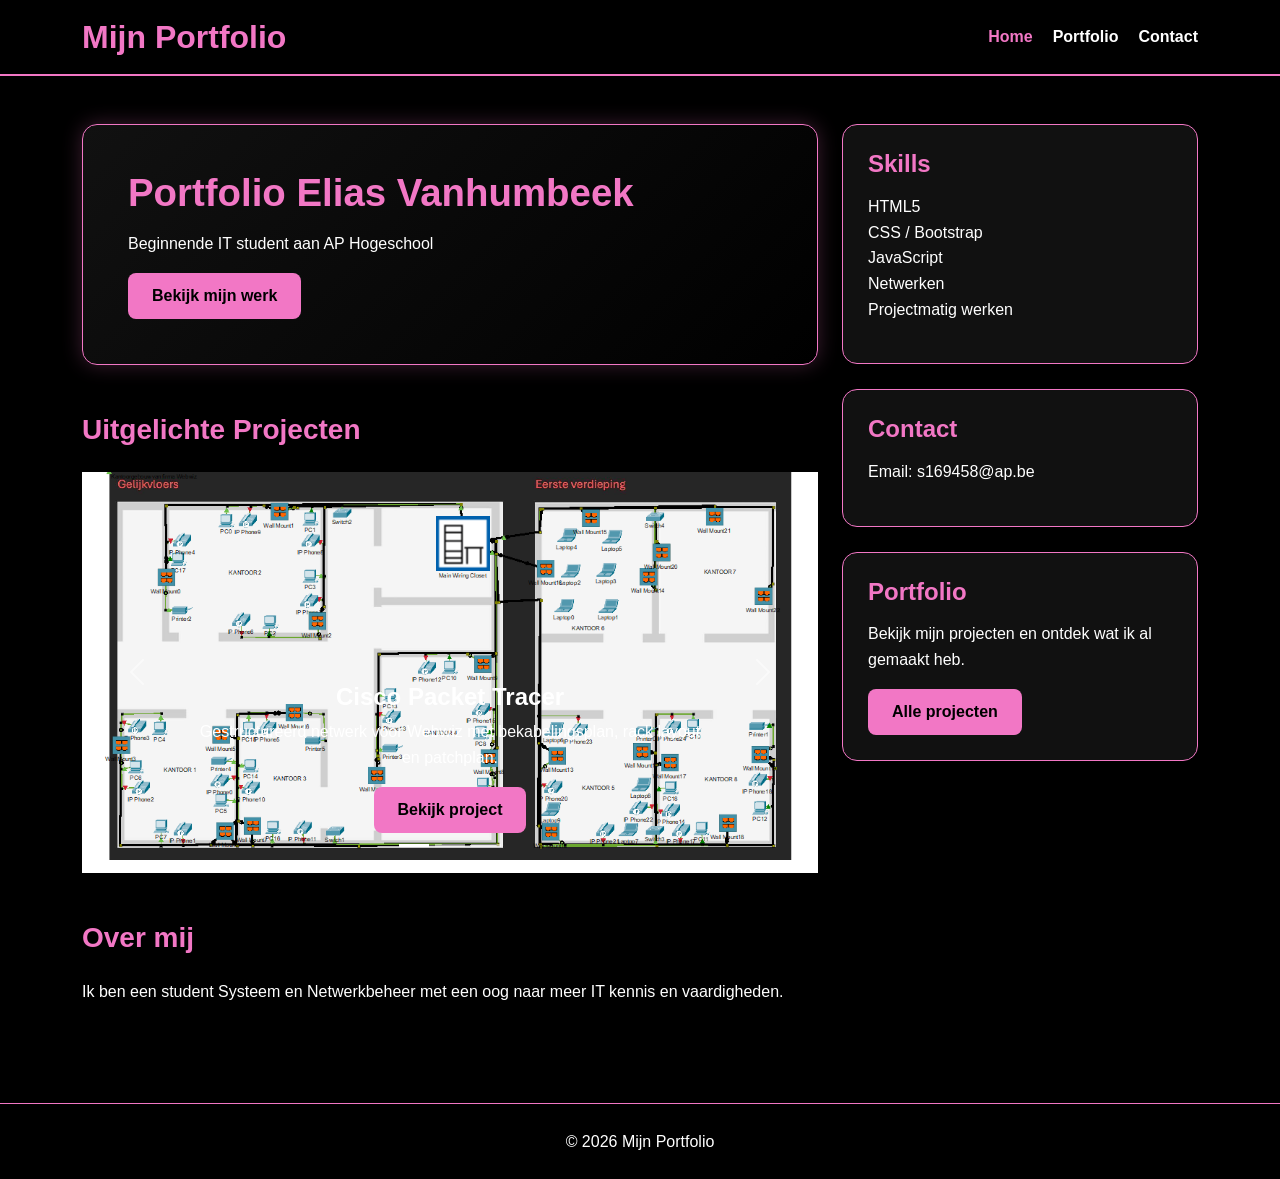
<file: index.html>
<!DOCTYPE html>
<html lang="nl">
<head>
    <meta charset="UTF-8">
    <meta name="viewport" content="width=device-width, initial-scale=1.0">
    <title>Home | Mijn Portfolio</title>

    <link href="https://cdn.jsdelivr.net/npm/bootstrap@5.3.2/dist/css/bootstrap.min.css" rel="stylesheet">
    <link rel="stylesheet" href="css/reset.css">
    <link rel="stylesheet" href="css/style.css">
</head>

<body>

<header class="header">
    <div class="container d-flex justify-content-between align-items-center">
        <a href="index.html" class="logo-link">
            <h1 class="logo">Mijn Portfolio</h1>
        </a>

        <nav>
            <a href="index.html" class="active">Home</a>
            <a href="portfolio.html">Portfolio</a>
            <a href="contact.html">Contact</a>
        </nav>
    </div>
</header>

<main class="container my-5">
    <div class="row g-4">

        <div class="col-lg-8">

            <section class="hero mb-5">
                <h2>Portfolio Elias Vanhumbeek</h2>
                <p>Beginnende IT student aan AP Hogeschool</p>
                <a href="portfolio.html" class="btn btn-pink">Bekijk mijn werk</a>
            </section>

            <section class="mb-5">
                <h3 class="section-title">Uitgelichte Projecten</h3>

                <div id="projectSlideshow" class="carousel slide" data-bs-ride="carousel" data-bs-interval="4000">

                    <div class="carousel-indicators">
                        <button type="button" data-bs-target="#projectSlideshow" data-bs-slide-to="0" class="active" aria-current="true" aria-label="Project 1"></button>
                        <button type="button" data-bs-target="#projectSlideshow" data-bs-slide-to="1" aria-label="Project 2"></button>
                        <button type="button" data-bs-target="#projectSlideshow" data-bs-slide-to="2" aria-label="Project 3"></button>
                    </div>

                    <div class="carousel-inner">

                        <div class="carousel-item active">
                            <a href="project1.html" class="slideshow-link">
                                <img src="assets/cisco.png" class="d-block w-100 slideshow-img" alt="Cisco Packet Tracer">
                            </a>

                            <div class="carousel-caption slideshow-caption">
                                <h4>Cisco Packet Tracer</h4>
                                <p>Gestructureerd netwerk voor Webwiz met bekabelingsplan, rack layout en patchplan.</p>
                                <a href="project1.html" class="btn btn-pink">Bekijk project</a>
                            </div>
                        </div>

                        <div class="carousel-item">
                            <a href="project2.html" class="slideshow-link">
                                <img src="assets/app.png" class="d-block w-100 slideshow-img" alt="App Creatie en Pitchen">
                            </a>

                            <div class="carousel-caption slideshow-caption">
                                <h4>App Creatie en Pitchen</h4>
                                <p>Een IT-oplossing bedenken, uitwerken en presenteren met doelgroep en verdienmodel.</p>
                                <a href="project2.html" class="btn btn-pink">Bekijk project</a>
                            </div>
                        </div>

                        <div class="carousel-item">
                            <a href="project3.html" class="slideshow-link">
                                <img src="assets/security.jpg" class="d-block w-100 slideshow-img" alt="Network Security Setup">
                            </a>

                            <div class="carousel-caption slideshow-caption">
                                <h4>Network Security Setup</h4>
                                <p>Firewall, VPN en beveiliging voor veilige toegang tot een netwerk.</p>
                                <a href="project3.html" class="btn btn-pink">Bekijk project</a>
                            </div>
                        </div>

                    </div>

                    <button class="carousel-control-prev" type="button" data-bs-target="#projectSlideshow" data-bs-slide="prev">
                        <span class="carousel-control-prev-icon" aria-hidden="true"></span>
                        <span class="visually-hidden">Vorige</span>
                    </button>

                    <button class="carousel-control-next" type="button" data-bs-target="#projectSlideshow" data-bs-slide="next">
                        <span class="carousel-control-next-icon" aria-hidden="true"></span>
                        <span class="visually-hidden">Volgende</span>
                    </button>

                </div>
            </section>

            <section class="mb-5">
                <h3 class="section-title">Over mij</h3>
                <p>
                    Ik ben een student Systeem en Netwerkbeheer met een oog naar meer IT kennis en vaardigheden.
                </p>
            </section>

        </div>

        <aside class="col-lg-4">
            <div class="sidebar-box">
                <h4>Skills</h4>
                <ul>
                    <li>HTML5</li>
                    <li>CSS / Bootstrap</li>
                    <li>JavaScript</li>
                    <li>Netwerken</li>
                    <li>Projectmatig werken</li>
                </ul>
            </div>

            <div class="sidebar-box">
                <h4>Contact</h4>
                <p>Email: s169458@ap.be</p>
            </div>

            <div class="sidebar-box">
                <h4>Portfolio</h4>
                <p>Bekijk mijn projecten en ontdek wat ik al gemaakt heb.</p>
                <a href="portfolio.html" class="btn btn-pink">Alle projecten</a>
            </div>
        </aside>

    </div>
</main>

<footer class="footer text-center">
    <p>© 2026 Mijn Portfolio</p>
</footer>

<script src="https://cdn.jsdelivr.net/npm/bootstrap@5.3.2/dist/js/bootstrap.bundle.min.js"></script>
<script src="js/script.js"></script>

</body>
</html>
</file>
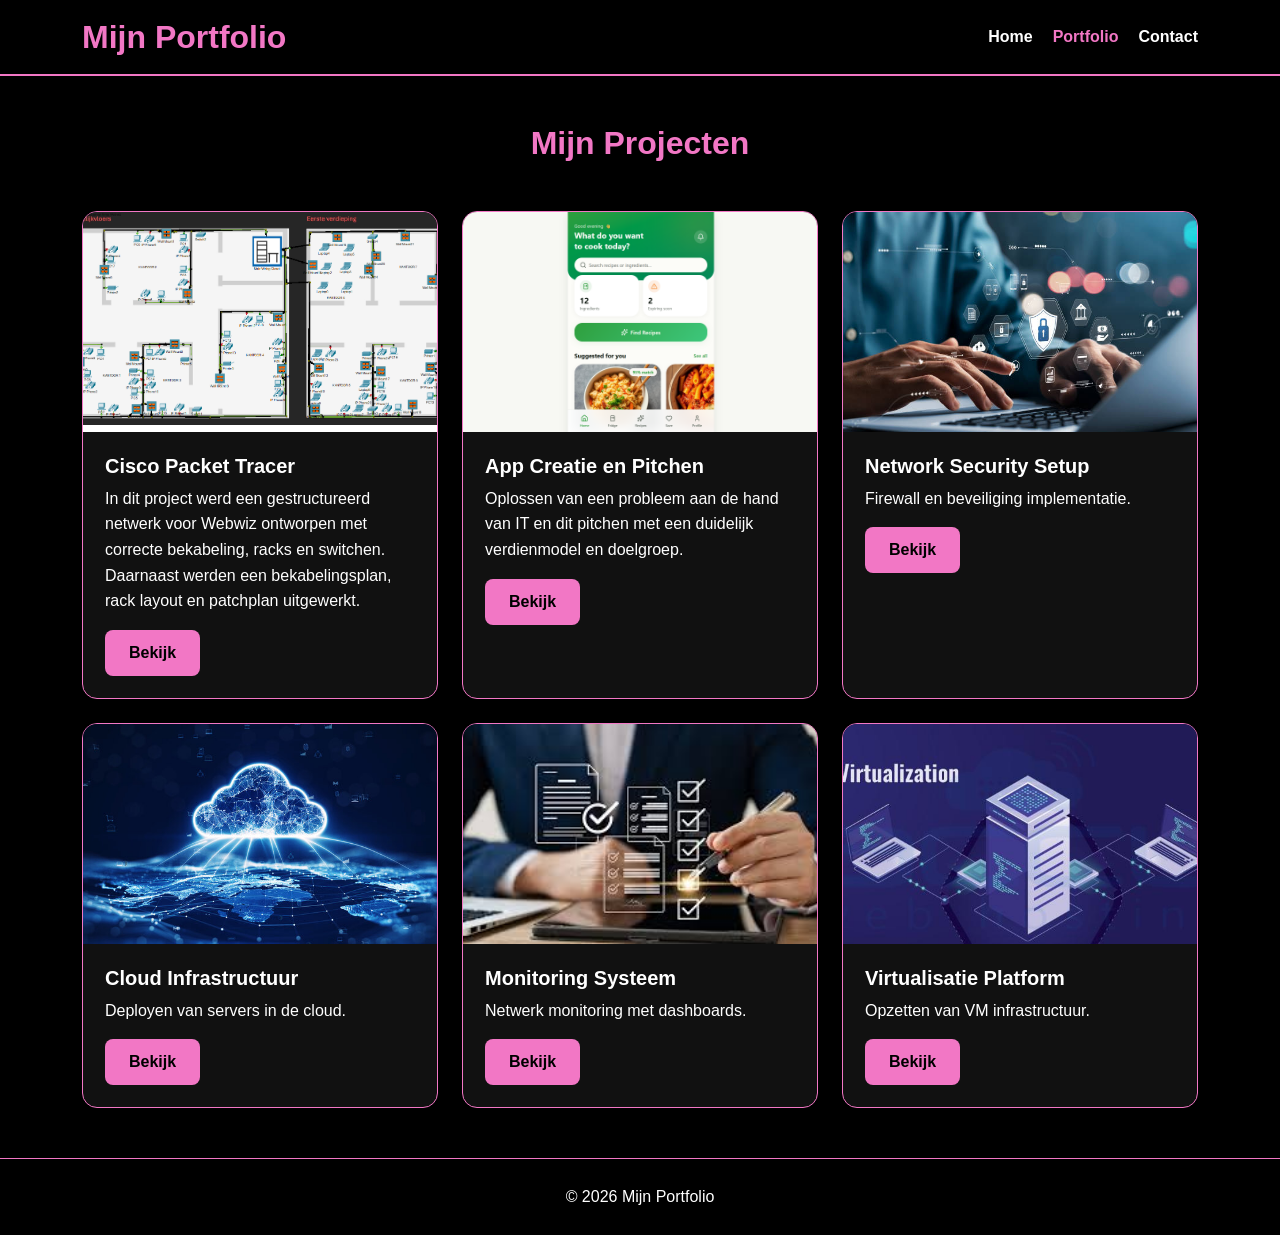
<file: portfolio.html>
<!DOCTYPE html>
<html lang="nl">
<head>
    <meta charset="UTF-8">
    <meta name="viewport" content="width=device-width, initial-scale=1.0">
    <title>Portfolio | Mijn Portfolio</title>

    <link href="https://cdn.jsdelivr.net/npm/bootstrap@5.3.2/dist/css/bootstrap.min.css" rel="stylesheet">
    <link rel="stylesheet" href="css/reset.css">
    <link rel="stylesheet" href="css/style.css">
</head>

<body>

<header class="header">
    <div class="container d-flex justify-content-between align-items-center">
        <a href="index.html" class="logo-link">
            <h1 class="logo">Mijn Portfolio</h1>
        </a>

        <nav>
            <a href="index.html">Home</a>
            <a href="portfolio.html" class="active">Portfolio</a>
            <a href="contact.html">Contact</a>
        </nav>
    </div>
</header>

<main class="container my-5">
    <h2 class="mb-5 text-center section-title">Mijn Projecten</h2>

    <div class="row g-4">

        <div class="col-md-6 col-lg-4">
            <div class="card custom-card">
                <img src="assets/cisco.png" alt="Bedrijfsnetwerk">
                <div class="card-body">
                    <h5>Cisco Packet Tracer</h5>
                    <p>In dit project werd een gestructureerd netwerk voor Webwiz ontworpen met correcte bekabeling, racks en switchen. Daarnaast werden een bekabelingsplan, rack layout en patchplan uitgewerkt.</p>
                    <a href="project1.html" class="btn btn-pink">Bekijk</a>
                </div>
            </div>
        </div>

        <div class="col-md-6 col-lg-4">
            <div class="card custom-card">
                <img src="assets/app.png" alt="Linux server">
                <div class="card-body">
                    <h5>App Creatie en Pitchen</h5>
                    <p>Oplossen van een probleem aan de hand van IT en dit pitchen met een duidelijk verdienmodel en doelgroep.</p>
                    <a href="project2.html" class="btn btn-pink">Bekijk</a>
                </div>
            </div>
        </div>

        <div class="col-md-6 col-lg-4">
            <div class="card custom-card">
                <img src="assets/security.jpg" alt="Network security">
                <div class="card-body">
                    <h5>Network Security Setup</h5>
                    <p>Firewall en beveiliging implementatie.</p>
                    <a href="project3.html" class="btn btn-pink">Bekijk</a>
                </div>
            </div>
        </div>

        <div class="col-md-6 col-lg-4">
            <div class="card custom-card">
                <img src="assets/cloud.jpg" alt="Cloud infrastructuur">
                <div class="card-body">
                    <h5>Cloud Infrastructuur</h5>
                    <p>Deployen van servers in de cloud.</p>
                    <a href="project4.html" class="btn btn-pink">Bekijk</a>
                </div>
            </div>
        </div>

        <div class="col-md-6 col-lg-4">
            <div class="card custom-card">
                <img src="assets/monitoring.jpg" alt="Monitoring systeem">
                <div class="card-body">
                    <h5>Monitoring Systeem</h5>
                    <p>Netwerk monitoring met dashboards.</p>
                    <a href="project5.html" class="btn btn-pink">Bekijk</a>
                </div>
            </div>
        </div>

        <div class="col-md-6 col-lg-4">
            <div class="card custom-card">
                <img src="assets/virtualization.jpg" alt="Virtualisatie platform">
                <div class="card-body">
                    <h5>Virtualisatie Platform</h5>
                    <p>Opzetten van VM infrastructuur.</p>
                    <a href="project6.html" class="btn btn-pink">Bekijk</a>
                </div>
            </div>
        </div>

    </div>
</main>

<footer class="footer text-center">
    <p>© 2026 Mijn Portfolio</p>
</footer>

<script src="https://cdn.jsdelivr.net/npm/bootstrap@5.3.2/dist/js/bootstrap.bundle.min.js"></script>
<script src="js/script.js"></script>
</body>
</html>
</file>
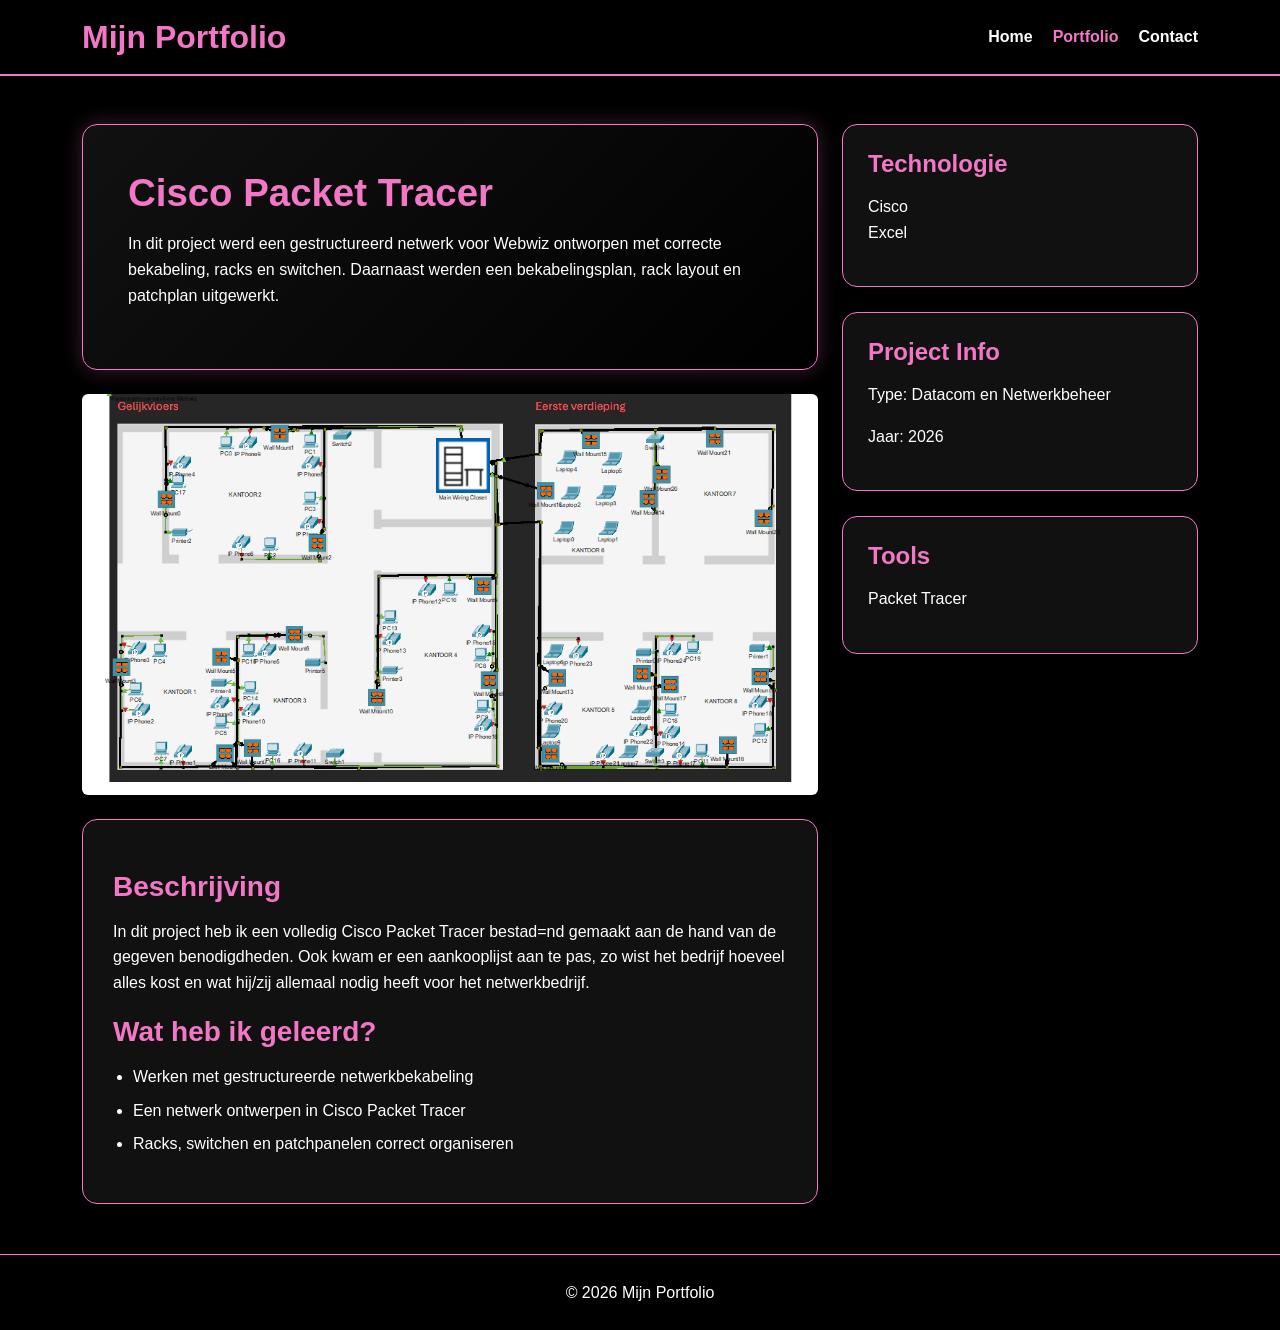
<file: project1.html>
<!DOCTYPE html>
<html lang="nl">
<head>
    <meta charset="UTF-8">
    <meta name="viewport" content="width=device-width, initial-scale=1.0">
    <title>Bedrijfsnetwerk Opzetten | Mijn Portfolio</title>

    <link href="https://cdn.jsdelivr.net/npm/bootstrap@5.3.2/dist/css/bootstrap.min.css" rel="stylesheet">
    <link rel="stylesheet" href="css/reset.css">
    <link rel="stylesheet" href="css/style.css">
</head>

<body>

<header class="header">
    <div class="container d-flex justify-content-between align-items-center">
        <a href="index.html" class="logo-link">
            <h1 class="logo">Mijn Portfolio</h1>
        </a>

        <nav>
            <a href="index.html">Home</a>
            <a href="portfolio.html" class="active">Portfolio</a>
            <a href="contact.html">Contact</a>
        </nav>
    </div>
</header>

<main class="container my-5">
    <div class="row g-4">

        <div class="col-lg-8">
            <section class="hero mb-4">
                <h2>Cisco Packet Tracer</h2>
                <p>In dit project werd een gestructureerd netwerk voor Webwiz ontworpen met correcte bekabeling, racks en switchen. Daarnaast werden een bekabelingsplan, rack layout en patchplan uitgewerkt.</p>
            </section>

            <img src="assets/cisco.png" alt="Bedrijfsnetwerk" class="img-fluid rounded mb-4">

            <section class="project-content">
                <h3>Beschrijving</h3>
                <p>In dit project heb ik een volledig Cisco Packet Tracer bestad=nd gemaakt aan de hand van de gegeven benodigdheden. Ook kwam er een aankooplijst aan te pas, zo wist het bedrijf hoeveel alles kost en wat hij/zij allemaal nodig heeft voor het netwerkbedrijf.</p>

                <h3>Wat heb ik geleerd?</h3>
                <ul>
                    <li>Werken met gestructureerde netwerkbekabeling</li>
                    <li>Een netwerk ontwerpen in Cisco Packet Tracer</li>
                    <li>Racks, switchen en patchpanelen correct organiseren</li>
                </ul>
            </section>
        </div>

        <aside class="col-lg-4">
            <div class="sidebar-box">
                <h4>Technologie</h4>
                <ul>
                    <li>Cisco</li>
                    <li>Excel</li>
                </ul>
            </div>

            <div class="sidebar-box">
                <h4>Project Info</h4>
                <p>Type: Datacom en Netwerkbeheer</p>
                <p>Jaar: 2026</p>
            </div>

            <div class="sidebar-box">
                <h4>Tools</h4>
                <p>Packet Tracer</p>
            </div>
        </aside>

    </div>
</main>

<footer class="footer text-center">
    <p>© 2026 Mijn Portfolio</p>
</footer>

<script src="https://cdn.jsdelivr.net/npm/bootstrap@5.3.2/dist/js/bootstrap.bundle.min.js"></script>
<script src="js/script.js"></script>
</body>
</html>
</file>
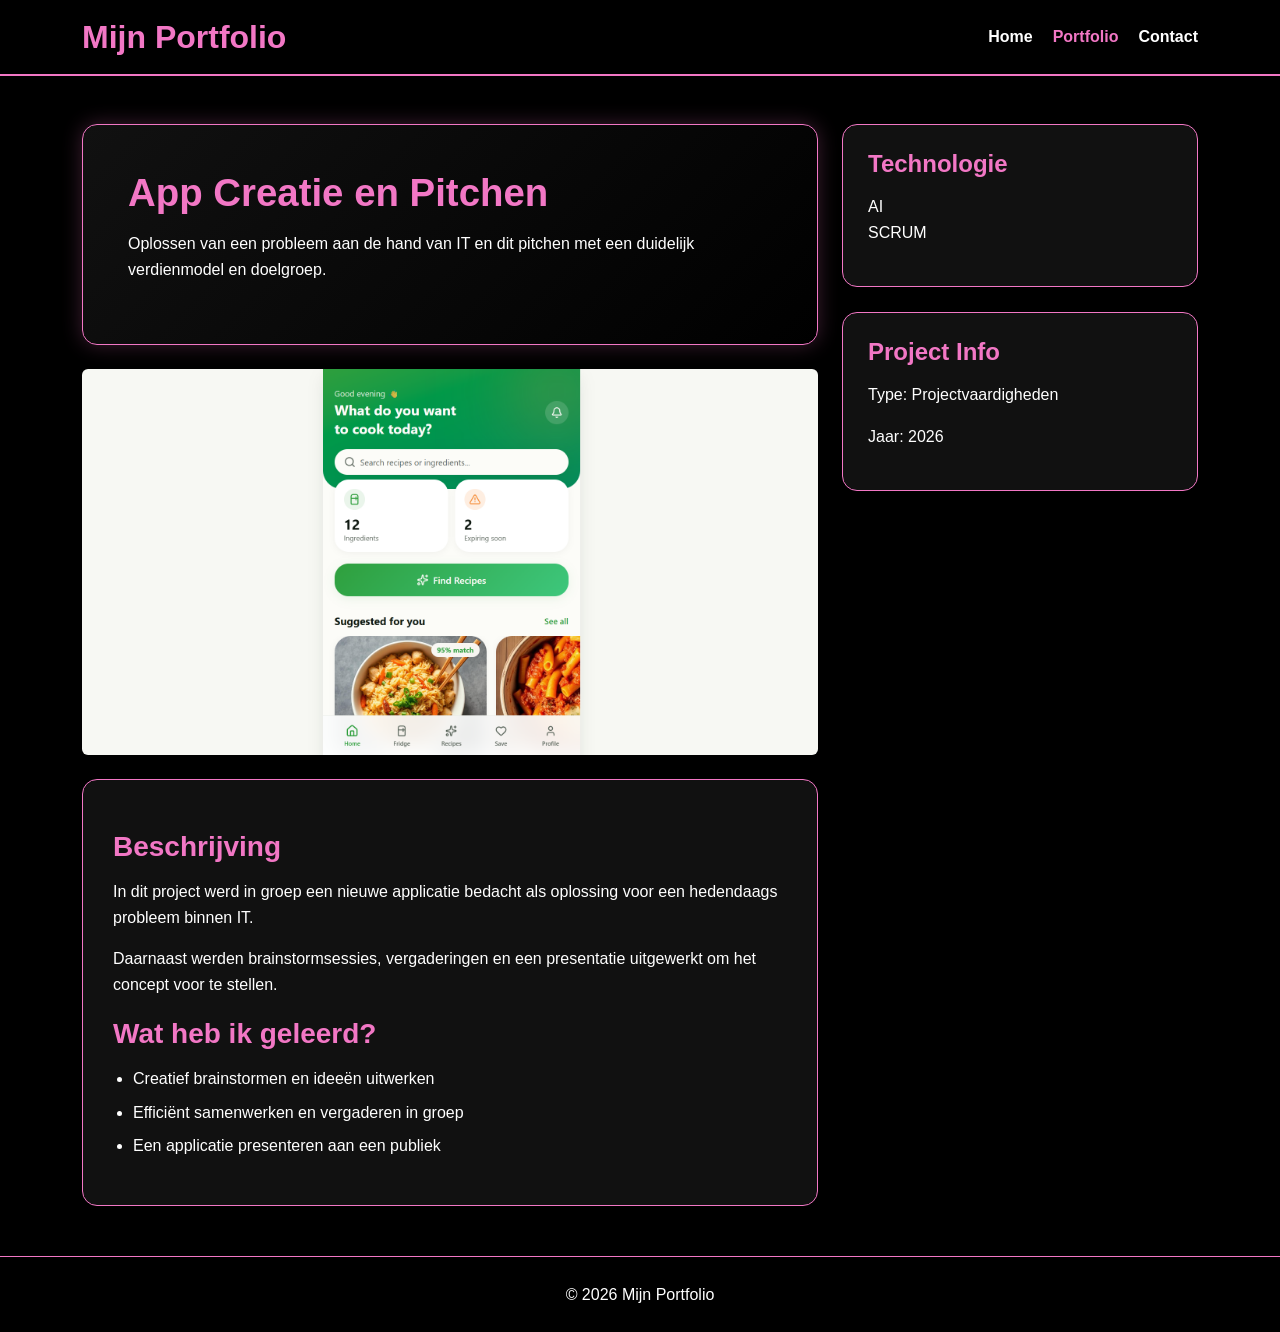
<file: project2.html>
<!DOCTYPE html>
<html lang="nl">
<head>
    <meta charset="UTF-8">
    <meta name="viewport" content="width=device-width, initial-scale=1.0">
    <title>Linux Server Deployment | Mijn Portfolio</title>

    <link href="https://cdn.jsdelivr.net/npm/bootstrap@5.3.2/dist/css/bootstrap.min.css" rel="stylesheet">
    <link rel="stylesheet" href="css/reset.css">
    <link rel="stylesheet" href="css/style.css">
</head>

<body>

<header class="header">
    <div class="container d-flex justify-content-between align-items-center">
        <a href="index.html" class="logo-link">
            <h1 class="logo">Mijn Portfolio</h1>
        </a>

        <nav>
            <a href="index.html">Home</a>
            <a href="portfolio.html" class="active">Portfolio</a>
            <a href="contact.html">Contact</a>
        </nav>
    </div>
</header>

<main class="container my-5">
    <div class="row g-4">

        <div class="col-lg-8">
            <section class="hero mb-4">
                <h2>App Creatie en Pitchen</h2>
                <p>Oplossen van een probleem aan de hand van IT en dit pitchen met een duidelijk verdienmodel en doelgroep.</p>
            </section>

            <img src="assets/app.png" alt="Linux server" class="img-fluid rounded mb-4">

            <section class="project-content">
                <h3>Beschrijving</h3>
                    <p>In dit project werd in groep een nieuwe applicatie bedacht als oplossing voor een hedendaags probleem binnen IT.</p>
                    <p>Daarnaast werden brainstormsessies, vergaderingen en een presentatie uitgewerkt om het concept voor te stellen.</p>

                <h3>Wat heb ik geleerd?</h3>
                    <ul>
                        <li>Creatief brainstormen en ideeën uitwerken</li>
                        <li>Efficiënt samenwerken en vergaderen in groep</li>
                        <li>Een applicatie presenteren aan een publiek</li>
    </ul>
</section>
        </div>

        <aside class="col-lg-4">
            <div class="sidebar-box">
                <h4>Technologie</h4>
                <ul>
                    <li>AI</li>
                    <li>SCRUM</li>
                </ul>
            </div>

            <div class="sidebar-box">
                <h4>Project Info</h4>
                <p>Type: Projectvaardigheden</p>
                <p>Jaar: 2026</p>
            </div>
        </aside>

    </div>
</main>

<footer class="footer text-center">
    <p>© 2026 Mijn Portfolio</p>
</footer>

<script src="https://cdn.jsdelivr.net/npm/bootstrap@5.3.2/dist/js/bootstrap.bundle.min.js"></script>
<script src="js/script.js"></script>
</body>
</html>
</file>
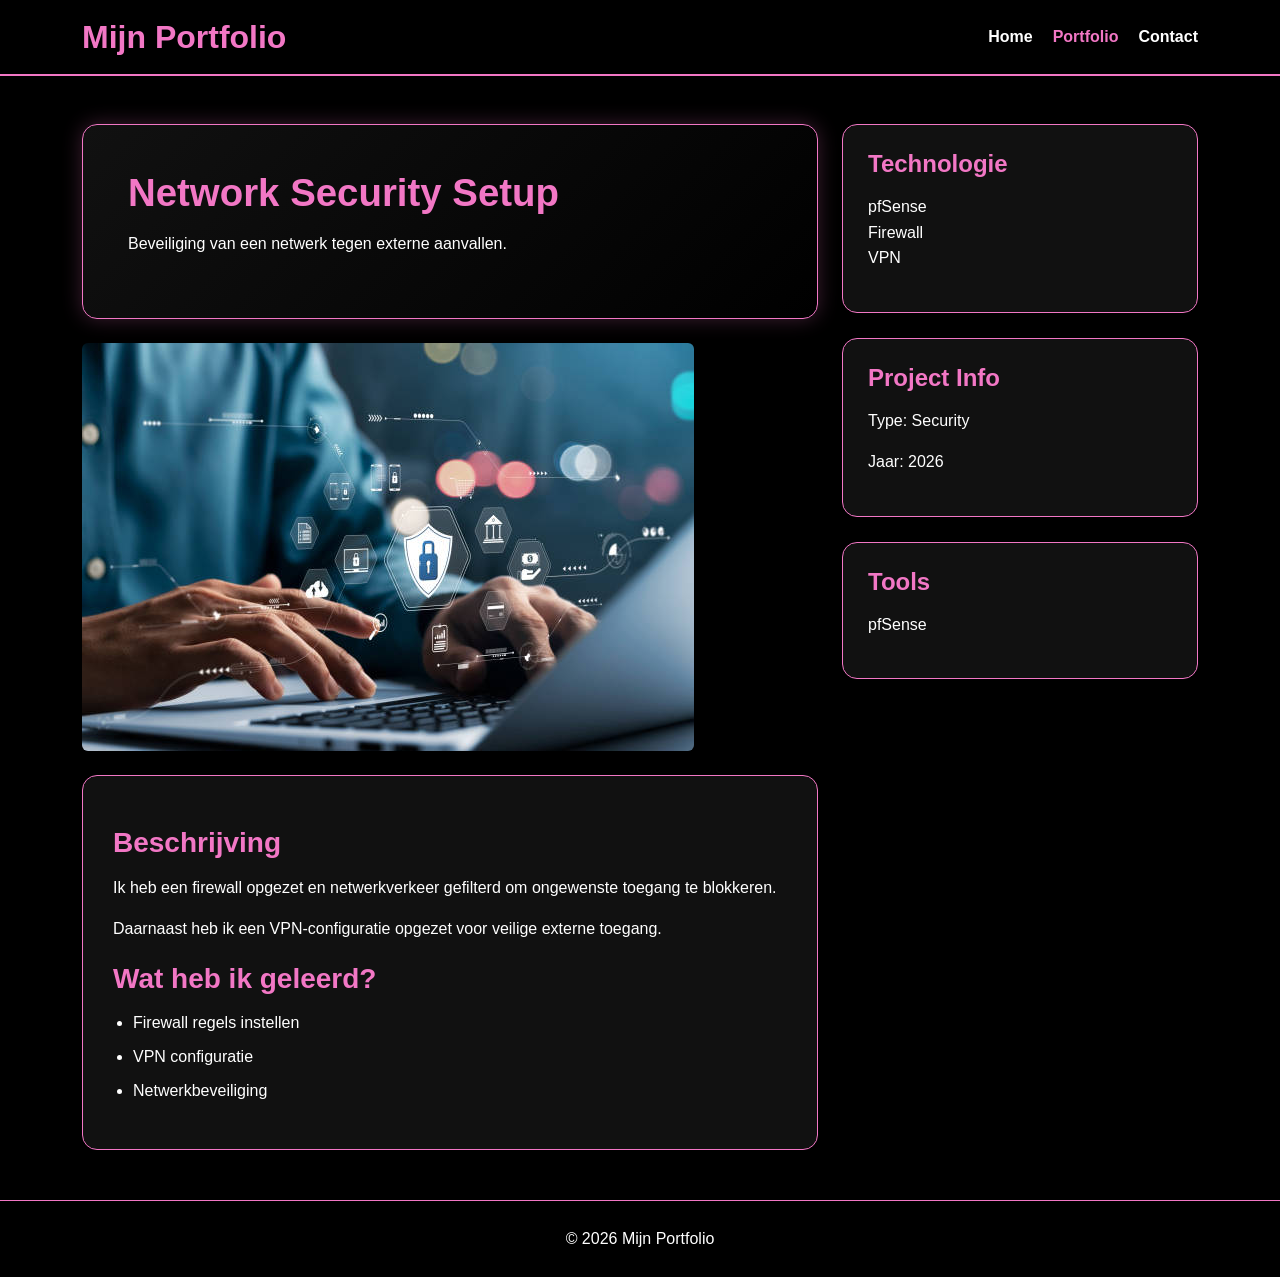
<file: project3.html>
<!DOCTYPE html>
<html lang="nl">
<head>
    <meta charset="UTF-8">
    <meta name="viewport" content="width=device-width, initial-scale=1.0">
    <title>Network Security Setup | Mijn Portfolio</title>

    <link href="https://cdn.jsdelivr.net/npm/bootstrap@5.3.2/dist/css/bootstrap.min.css" rel="stylesheet">
    <link rel="stylesheet" href="css/reset.css">
    <link rel="stylesheet" href="css/style.css">
</head>

<body>

<header class="header">
    <div class="container d-flex justify-content-between align-items-center">
        <a href="index.html" class="logo-link">
            <h1 class="logo">Mijn Portfolio</h1>
        </a>

        <nav>
            <a href="index.html">Home</a>
            <a href="portfolio.html" class="active">Portfolio</a>
            <a href="contact.html">Contact</a>
        </nav>
    </div>
</header>

<main class="container my-5">
    <div class="row g-4">

        <div class="col-lg-8">
            <section class="hero mb-4">
                <h2>Network Security Setup</h2>
                <p>Beveiliging van een netwerk tegen externe aanvallen.</p>
            </section>

            <img src="assets/security.jpg" alt="Network security" class="img-fluid rounded mb-4">

            <section class="project-content">
                <h3>Beschrijving</h3>
                <p>Ik heb een firewall opgezet en netwerkverkeer gefilterd om ongewenste toegang te blokkeren.</p>
                <p>Daarnaast heb ik een VPN-configuratie opgezet voor veilige externe toegang.</p>

                <h3>Wat heb ik geleerd?</h3>
                <ul>
                    <li>Firewall regels instellen</li>
                    <li>VPN configuratie</li>
                    <li>Netwerkbeveiliging</li>
                </ul>
            </section>
        </div>

        <aside class="col-lg-4">
            <div class="sidebar-box">
                <h4>Technologie</h4>
                <ul>
                    <li>pfSense</li>
                    <li>Firewall</li>
                    <li>VPN</li>
                </ul>
            </div>

            <div class="sidebar-box">
                <h4>Project Info</h4>
                <p>Type: Security</p>
                <p>Jaar: 2026</p>
            </div>

            <div class="sidebar-box">
                <h4>Tools</h4>
                <p>pfSense</p>
            </div>
        </aside>

    </div>
</main>

<footer class="footer text-center">
    <p>© 2026 Mijn Portfolio</p>
</footer>

<script src="https://cdn.jsdelivr.net/npm/bootstrap@5.3.2/dist/js/bootstrap.bundle.min.js"></script>
<script src="js/script.js"></script>
</body>
</html>
</file>
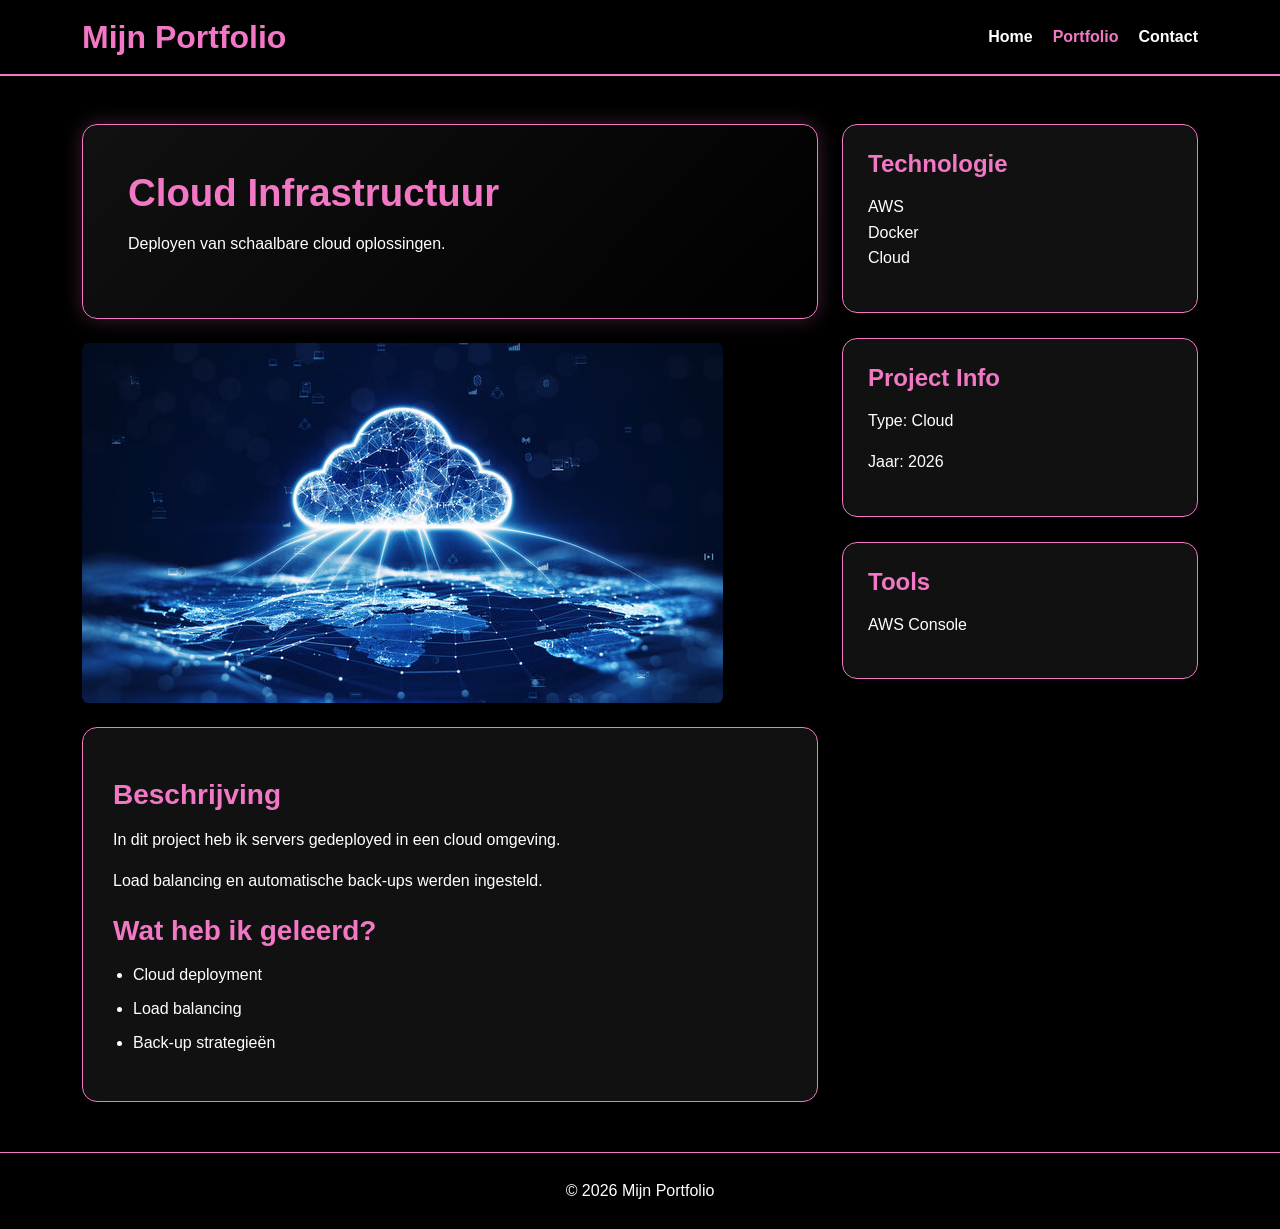
<file: project4.html>
<!DOCTYPE html>
<html lang="nl">
<head>
    <meta charset="UTF-8">
    <meta name="viewport" content="width=device-width, initial-scale=1.0">
    <title>Cloud Infrastructuur | Mijn Portfolio</title>

    <link href="https://cdn.jsdelivr.net/npm/bootstrap@5.3.2/dist/css/bootstrap.min.css" rel="stylesheet">
    <link rel="stylesheet" href="css/reset.css">
    <link rel="stylesheet" href="css/style.css">
</head>

<body>

<header class="header">
    <div class="container d-flex justify-content-between align-items-center">
        <a href="index.html" class="logo-link">
            <h1 class="logo">Mijn Portfolio</h1>
        </a>

        <nav>
            <a href="index.html">Home</a>
            <a href="portfolio.html" class="active">Portfolio</a>
            <a href="contact.html">Contact</a>
        </nav>
    </div>
</header>

<main class="container my-5">
    <div class="row g-4">

        <div class="col-lg-8">
            <section class="hero mb-4">
                <h2>Cloud Infrastructuur</h2>
                <p>Deployen van schaalbare cloud oplossingen.</p>
            </section>

            <img src="assets/cloud.jpg" alt="Cloud infrastructuur" class="img-fluid rounded mb-4">

            <section class="project-content">
                <h3>Beschrijving</h3>
                <p>In dit project heb ik servers gedeployed in een cloud omgeving.</p>
                <p>Load balancing en automatische back-ups werden ingesteld.</p>

                <h3>Wat heb ik geleerd?</h3>
                <ul>
                    <li>Cloud deployment</li>
                    <li>Load balancing</li>
                    <li>Back-up strategieën</li>
                </ul>
            </section>
        </div>

        <aside class="col-lg-4">
            <div class="sidebar-box">
                <h4>Technologie</h4>
                <ul>
                    <li>AWS</li>
                    <li>Docker</li>
                    <li>Cloud</li>
                </ul>
            </div>

            <div class="sidebar-box">
                <h4>Project Info</h4>
                <p>Type: Cloud</p>
                <p>Jaar: 2026</p>
            </div>

            <div class="sidebar-box">
                <h4>Tools</h4>
                <p>AWS Console</p>
            </div>
        </aside>

    </div>
</main>

<footer class="footer text-center">
    <p>© 2026 Mijn Portfolio</p>
</footer>

<script src="https://cdn.jsdelivr.net/npm/bootstrap@5.3.2/dist/js/bootstrap.bundle.min.js"></script>
<script src="js/script.js"></script>
</body>
</html>
</file>
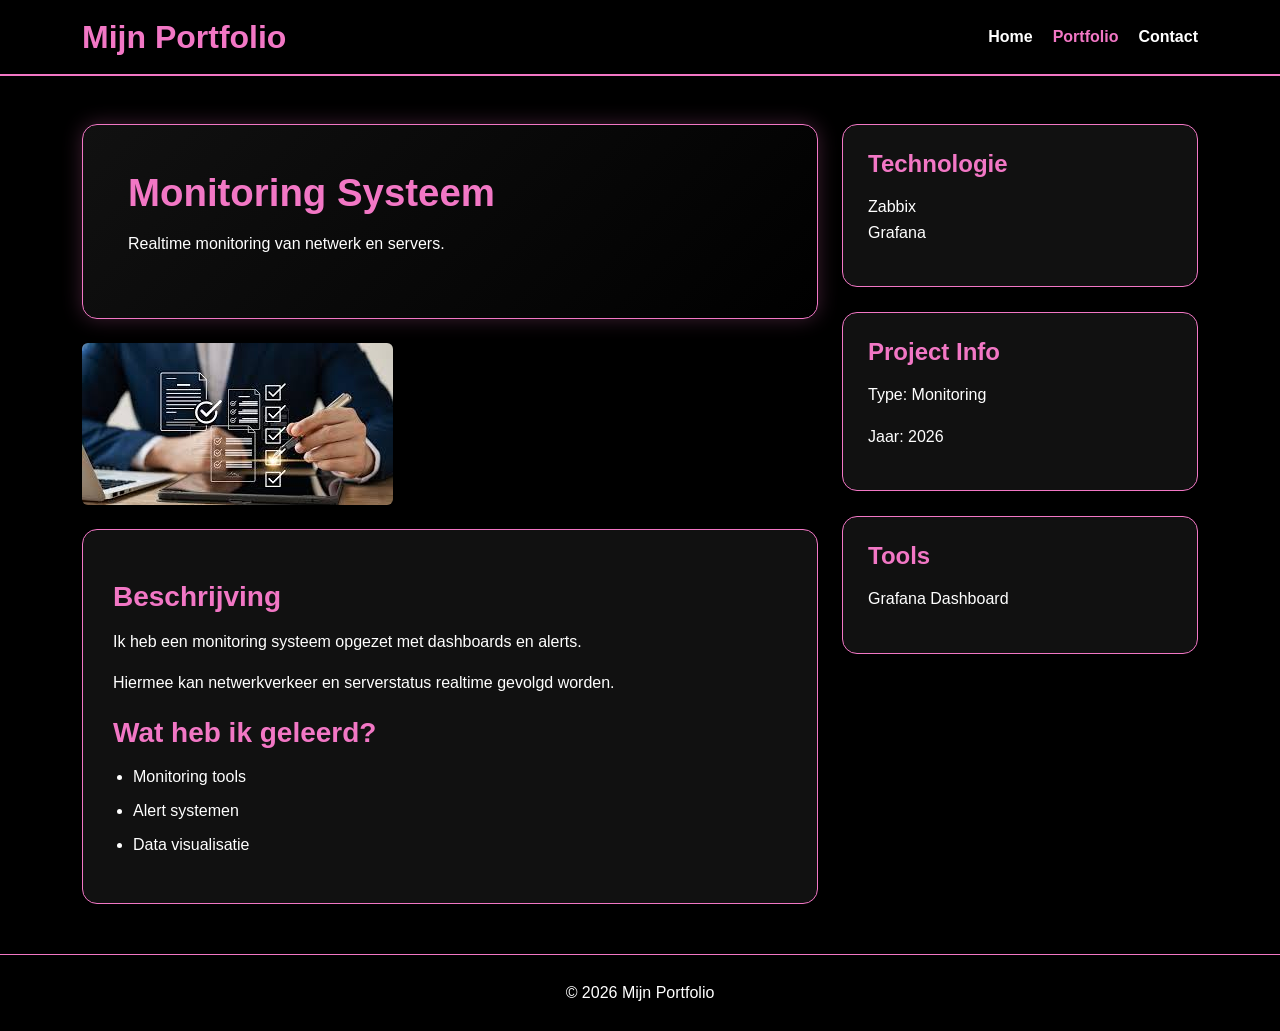
<file: project5.html>
<!DOCTYPE html>
<html lang="nl">
<head>
    <meta charset="UTF-8">
    <meta name="viewport" content="width=device-width, initial-scale=1.0">
    <title>Monitoring Systeem | Mijn Portfolio</title>

    <link href="https://cdn.jsdelivr.net/npm/bootstrap@5.3.2/dist/css/bootstrap.min.css" rel="stylesheet">
    <link rel="stylesheet" href="css/reset.css">
    <link rel="stylesheet" href="css/style.css">
</head>

<body>

<header class="header">
    <div class="container d-flex justify-content-between align-items-center">
        <a href="index.html" class="logo-link">
            <h1 class="logo">Mijn Portfolio</h1>
        </a>

        <nav>
            <a href="index.html">Home</a>
            <a href="portfolio.html" class="active">Portfolio</a>
            <a href="contact.html">Contact</a>
        </nav>
    </div>
</header>

<main class="container my-5">
    <div class="row g-4">

        <div class="col-lg-8">
            <section class="hero mb-4">
                <h2>Monitoring Systeem</h2>
                <p>Realtime monitoring van netwerk en servers.</p>
            </section>

            <img src="assets/monitoring.jpg" alt="Monitoring systeem" class="img-fluid rounded mb-4">

            <section class="project-content">
                <h3>Beschrijving</h3>
                <p>Ik heb een monitoring systeem opgezet met dashboards en alerts.</p>
                <p>Hiermee kan netwerkverkeer en serverstatus realtime gevolgd worden.</p>

                <h3>Wat heb ik geleerd?</h3>
                <ul>
                    <li>Monitoring tools</li>
                    <li>Alert systemen</li>
                    <li>Data visualisatie</li>
                </ul>
            </section>
        </div>

        <aside class="col-lg-4">
            <div class="sidebar-box">
                <h4>Technologie</h4>
                <ul>
                    <li>Zabbix</li>
                    <li>Grafana</li>
                </ul>
            </div>

            <div class="sidebar-box">
                <h4>Project Info</h4>
                <p>Type: Monitoring</p>
                <p>Jaar: 2026</p>
            </div>

            <div class="sidebar-box">
                <h4>Tools</h4>
                <p>Grafana Dashboard</p>
            </div>
        </aside>

    </div>
</main>

<footer class="footer text-center">
    <p>© 2026 Mijn Portfolio</p>
</footer>

<script src="https://cdn.jsdelivr.net/npm/bootstrap@5.3.2/dist/js/bootstrap.bundle.min.js"></script>
<script src="js/script.js"></script>
</body>
</html>
</file>
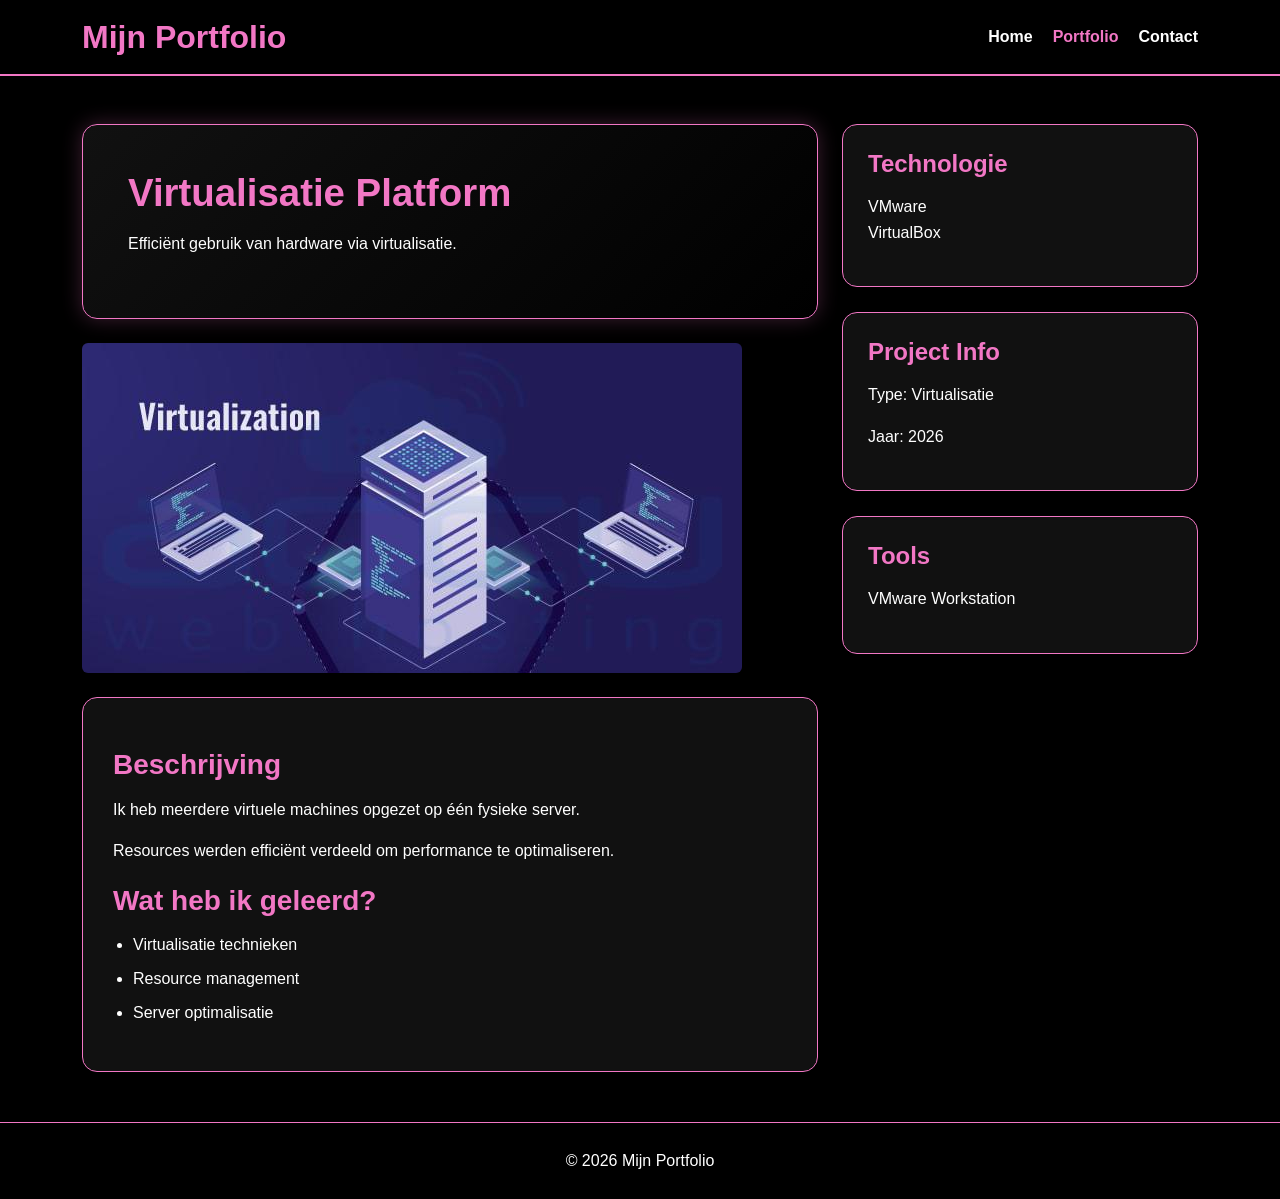
<file: project6.html>
<!DOCTYPE html>
<html lang="nl">
<head>
    <meta charset="UTF-8">
    <meta name="viewport" content="width=device-width, initial-scale=1.0">
    <title>Virtualisatie Platform | Mijn Portfolio</title>

    <link href="https://cdn.jsdelivr.net/npm/bootstrap@5.3.2/dist/css/bootstrap.min.css" rel="stylesheet">
    <link rel="stylesheet" href="css/reset.css">
    <link rel="stylesheet" href="css/style.css">
</head>

<body>

<header class="header">
    <div class="container d-flex justify-content-between align-items-center">
        <a href="index.html" class="logo-link">
            <h1 class="logo">Mijn Portfolio</h1>
        </a>

        <nav>
            <a href="index.html">Home</a>
            <a href="portfolio.html" class="active">Portfolio</a>
            <a href="contact.html">Contact</a>
        </nav>
    </div>
</header>

<main class="container my-5">
    <div class="row g-4">

        <div class="col-lg-8">
            <section class="hero mb-4">
                <h2>Virtualisatie Platform</h2>
                <p>Efficiënt gebruik van hardware via virtualisatie.</p>
            </section>

            <img src="assets/virtualization.jpg" alt="Virtualisatie platform" class="img-fluid rounded mb-4">

            <section class="project-content">
                <h3>Beschrijving</h3>
                <p>Ik heb meerdere virtuele machines opgezet op één fysieke server.</p>
                <p>Resources werden efficiënt verdeeld om performance te optimaliseren.</p>

                <h3>Wat heb ik geleerd?</h3>
                <ul>
                    <li>Virtualisatie technieken</li>
                    <li>Resource management</li>
                    <li>Server optimalisatie</li>
                </ul>
            </section>
        </div>

        <aside class="col-lg-4">
            <div class="sidebar-box">
                <h4>Technologie</h4>
                <ul>
                    <li>VMware</li>
                    <li>VirtualBox</li>
                </ul>
            </div>

            <div class="sidebar-box">
                <h4>Project Info</h4>
                <p>Type: Virtualisatie</p>
                <p>Jaar: 2026</p>
            </div>

            <div class="sidebar-box">
                <h4>Tools</h4>
                <p>VMware Workstation</p>
            </div>
        </aside>

    </div>
</main>

<footer class="footer text-center">
    <p>© 2026 Mijn Portfolio</p>
</footer>

<script src="https://cdn.jsdelivr.net/npm/bootstrap@5.3.2/dist/js/bootstrap.bundle.min.js"></script>
<script src="js/script.js"></script>
</body>
</html>
</file>
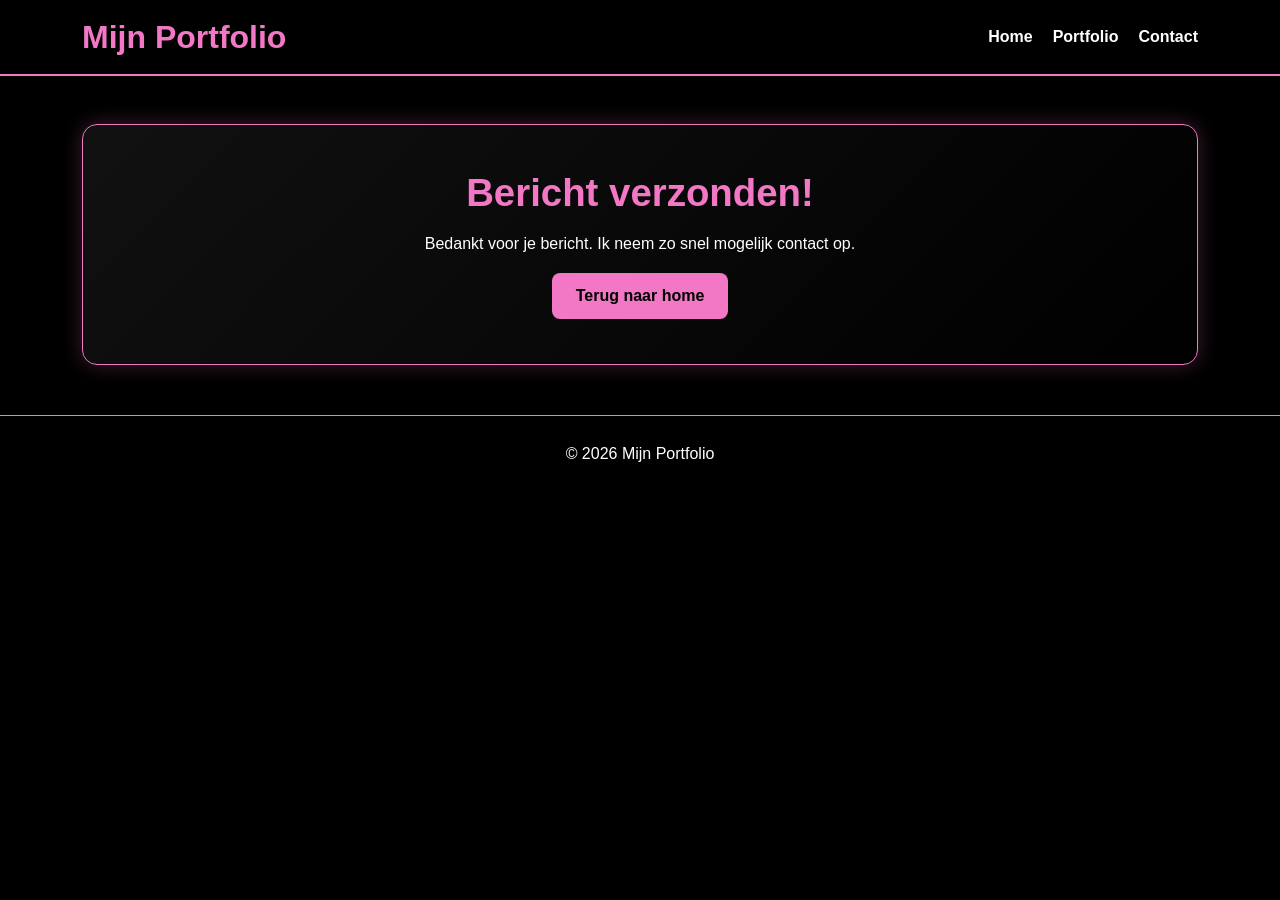
<file: succes.html>
<!DOCTYPE html>
<html lang="nl">
<head>
    <meta charset="UTF-8">
    <meta name="viewport" content="width=device-width, initial-scale=1.0">
    <title>Bericht verzonden</title>

    <link href="https://cdn.jsdelivr.net/npm/bootstrap@5.3.2/dist/css/bootstrap.min.css" rel="stylesheet">
    <link rel="stylesheet" href="css/reset.css">
    <link rel="stylesheet" href="css/style.css">
</head>

<body>

<header class="header">
    <div class="container d-flex justify-content-between align-items-center">
        <a href="index.html" class="logo-link">
            <h1 class="logo">Mijn Portfolio</h1>
        </a>

        <nav>
            <a href="index.html">Home</a>
            <a href="portfolio.html">Portfolio</a>
            <a href="contact.html">Contact</a>
        </nav>
    </div>
</header>

<main class="container my-5">
    <section class="hero text-center">
        <h2>Bericht verzonden!</h2>
        <p>Bedankt voor je bericht. Ik neem zo snel mogelijk contact op.</p>
        <a href="index.html" class="btn btn-pink">Terug naar home</a>
    </section>
</main>

<footer class="footer text-center">
    <p>© 2026 Mijn Portfolio</p>
</footer>

</body>
</html>
</file>
<file: css/style.css>
body {
    background-color: #000;
    color: #fff;
    font-family: Arial, sans-serif;
    line-height: 1.6;
}

.header {
    background: #000;
    border-bottom: 2px solid #f277c5;
    padding: 18px 0;
    position: sticky;
    top: 0;
    z-index: 1000;
}

.logo {
    color: #f277c5;
    font-size: 2rem;
    font-weight: bold;
    margin: 0;
}

.logo-link {
    text-decoration: none;
}

.logo-link:hover .logo {
    color: #fff;
}

nav {
    display: flex;
    gap: 20px;
}

nav a {
    color: #fff;
    font-weight: bold;
    transition: 0.3s;
}

nav a:hover,
nav a.active {
    color: #f277c5;
}

.hero {
    background: linear-gradient(135deg, #111, #000);
    padding: 45px;
    border-radius: 15px;
    border: 1px solid #f277c5;
    box-shadow: 0 0 20px rgba(242, 119, 197, 0.25);
}

.hero h2 {
    color: #f277c5;
    font-size: 2.4rem;
    margin-bottom: 15px;
}

h2,
h3,
h4,
h5 {
    font-weight: bold;
}

.section-title {
    color: #f277c5;
    margin-bottom: 25px;
}

.btn-pink {
    background: #f277c5;
    color: #000;
    border: none;
    padding: 11px 24px;
    border-radius: 8px;
    font-weight: bold;
    transition: 0.3s;
}

.btn-pink:hover {
    background: #fff;
    color: #000;
    transform: translateY(-2px);
}

.custom-card {
    background: #111;
    border: 1px solid #f277c5;
    color: #fff;
    transition: 0.3s;
    border-radius: 15px;
    overflow: hidden;
    height: 100%;
}

.custom-card:hover {
    transform: translateY(-6px);
    box-shadow: 0 0 20px #f277c5;
}

.custom-card img {
    height: 220px;
    object-fit: cover;
    width: 100%;
}

.custom-card .card-body {
    padding: 22px;
}

.sidebar-box {
    background: #111;
    padding: 25px;
    border-radius: 15px;
    border: 1px solid #f277c5;
    margin-bottom: 25px;
}

.sidebar-box h4 {
    color: #f277c5;
    margin-bottom: 15px;
}

.sidebar-box ul {
    list-style: none;
}

.project-content {
    background: #111;
    padding: 30px;
    border-radius: 15px;
    border: 1px solid #f277c5;
}

.project-content h3 {
    color: #f277c5;
    margin-top: 20px;
    margin-bottom: 15px;
}

.project-content ul {
    padding-left: 20px;
}

.project-content li {
    margin-bottom: 8px;
}

.contact-form label {
    margin-bottom: 8px;
    font-weight: bold;
}

.contact-form input,
.contact-form textarea {
    background: #111;
    border: 1px solid #f277c5;
    color: #fff;
    padding: 12px;
}

.contact-form textarea {
    min-height: 160px;
}

.contact-form input:focus,
.contact-form textarea:focus {
    background: #111;
    color: #fff;
    border-color: #fff;
    box-shadow: 0 0 10px #f277c5;
}

.footer {
    background: #000;
    border-top: 1px solid #f277c5;
    padding: 25px;
    margin-top: 50px;
}

.footer p {
    margin: 0;
}

@media (max-width: 768px) {
    .header .container {
        flex-direction: column;
        gap: 18px;
        text-align: center;
    }

    nav {
        flex-direction: column;
        gap: 10px;
    }

    .hero {
        padding: 30px;
    }

    .hero h2 {
        font-size: 2rem;
    }

    /* PROJECT LAYOUT 1: Klassiek met sidebar */
.project-layout-classic .project-content {
    border-left: 5px solid #f277c5;
}

/* PROJECT LAYOUT 2: Grote banner */
.project-banner {
    min-height: 360px;
    background-size: cover;
    background-position: center;
    border-radius: 18px;
    border: 1px solid #f277c5;
    display: flex;
    align-items: end;
    overflow: hidden;
}

.project-banner-content {
    width: 100%;
    padding: 35px;
    background: linear-gradient(transparent, #000);
}

.project-banner-content h2 {
    color: #f277c5;
    font-size: 2.7rem;
}

/* PROJECT LAYOUT 3: Twee kolommen */
.project-split {
    background: #111;
    border: 1px solid #f277c5;
    border-radius: 18px;
    overflow: hidden;
}

.project-split-text {
    padding: 35px;
}

.project-split-text h2 {
    color: #f277c5;
}

.project-split img {
    height: 100%;
    object-fit: cover;
}

/* PROJECT LAYOUT 4: Centered card */
.project-centered {
    max-width: 850px;
    margin: auto;
    text-align: center;
}

.project-centered img {
    border-radius: 18px;
    border: 1px solid #f277c5;
    margin-bottom: 30px;
}

/* PROJECT LAYOUT 5: Dashboard blokken */
.dashboard-grid {
    display: grid;
    grid-template-columns: repeat(3, 1fr);
    gap: 18px;
}

.dashboard-box {
    background: #111;
    border: 1px solid #f277c5;
    border-radius: 15px;
    padding: 25px;
}

.dashboard-box h4 {
    color: #f277c5;
}

/* PROJECT LAYOUT 6: Timeline */
.timeline {
    border-left: 3px solid #f277c5;
    padding-left: 25px;
}

.timeline-item {
    background: #111;
    border: 1px solid #f277c5;
    border-radius: 15px;
    padding: 20px;
    margin-bottom: 20px;
}

.timeline-item h4 {
    color: #f277c5;
}

@media (max-width: 768px) {
    .dashboard-grid {
        grid-template-columns: 1fr;
    }

    .project-banner-content h2 {
        font-size: 2rem;
    }
}

/* LEAFLET MAP */

#map {
    height: 400px;
    width: 100%;
    min-height: 400px;
    border-radius: 15px;
    border: 2px solid #f277c5;
    background: #111;
}

/* BELANGRIJK: fix voor Leaflet + reset.css */
.leaflet-container img {
    max-width: none !important;
}

.leaflet-container {
    font-family: Arial, sans-serif;
}
}
</file>
